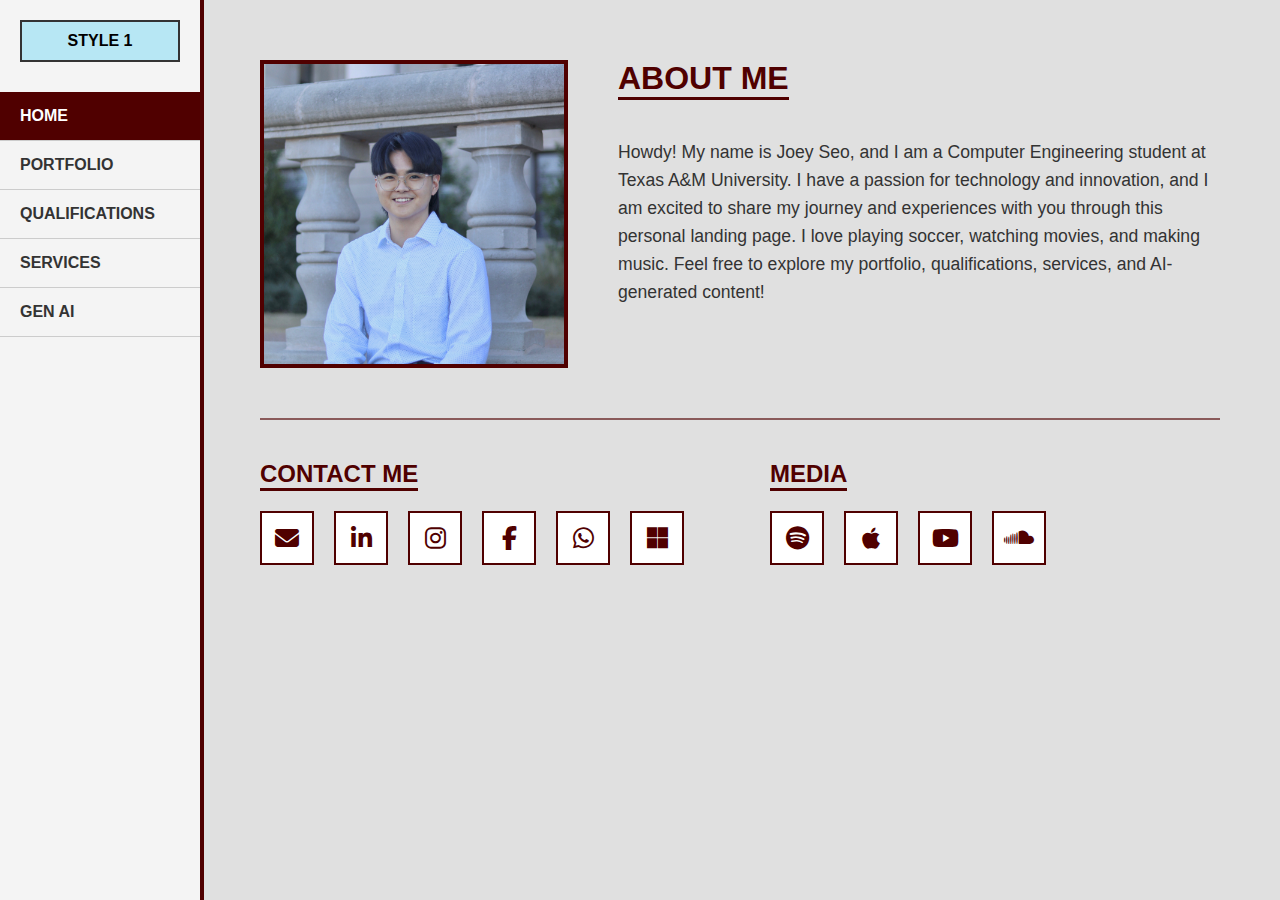
<file: index2.html>
<!DOCTYPE html>
<html lang="en">
<head>
    <meta charset="UTF-8">
    <meta name="viewport" content="width=device-width, initial-scale=1.0">
    <title>Home - Style 2</title>
    <link rel="stylesheet" href="style2.css">
    <link rel="stylesheet" href="https://cdnjs.cloudflare.com/ajax/libs/font-awesome/6.4.0/css/all.min.css">
</head>
<body>

    <nav class="sidebar">
        <a href="index.html" class="style-switch-btn">STYLE 1</a>
        
        <div class="nav-links">
            <a href="index2.html" class="active">HOME</a>
            <a href="portfolio2.html">PORTFOLIO</a>
            <a href="qualifications2.html">QUALIFICATIONS</a>
            <a href="services2.html">SERVICES</a>
            <a href="genai.html">GEN AI</a>
        </div>
    </nav>

    <main class="content-area">
        
        <section class="about-section">
            <div class="profile-image-container">
                <img src="professional pic.JPEG" 
                     alt="Profile Picture" 
                     class="profile-photo">
            </div>
            
            <div class="about-text">
                <h1 class="section-title">ABOUT ME</h1>
                <p>Howdy! My name is Joey Seo, and I am a Computer Engineering student at 
                    Texas A&M University. I have a passion for technology and innovation, and 
                    I am excited to share my journey and experiences with you through this 
                    personal landing page. I love playing soccer, watching movies, 
                    and making music. Feel free to explore my portfolio, 
                    qualifications, services, and AI-generated content!
                </p>
            </div>
        </section>

        <hr class="maroon-divider">

       <section class="contact-media-section">
    
    <div class="info-column">
        <h2 class="section-title">CONTACT ME</h2>
        <div class="icon-row">
            <a href="mailto:jseo1322@tamu.edu" class="icon-box" title="Email">
                <i class="fas fa-envelope"></i>
            </a>
            <a href="https://www.linkedin.com/in/jinwon-seo-610160383/" target="_blank" class="icon-box" title="LinkedIn">
                <i class="fab fa-linkedin-in"></i>
            </a>
            <a href="https://www.instagram.com/jseo1322/" target="_blank" class="icon-box" title="Instagram">
                <i class="fab fa-instagram"></i>
            </a>
            <a href="https://www.facebook.com/jinwon.seo.315" target="_blank" class="icon-box" title="Facebook">
                <i class="fab fa-facebook-f"></i>
            </a>
            <a href="https://web.whatsapp.com/" target="_blank" class="icon-box" title="WhatsApp">
                <i class="fab fa-whatsapp"></i>
            </a>
            <a href="https://m365.cloud.microsoft/search/overview?auth=2&client-request-id=648a5162-b0b7-
            4cc3-848b-a74c6f1ee057&form=delve&origin=ProfileAboutMe&origindomain=microsoft365&pp=c7d4d04e-
            ee3c-468f-9868-2b1edb6f45c4%4068f381e3-46da-47b9-ba57-6f322b8f0da1%7Cjseo1322%40tamu.edu&redir
            ectOrgId=68f381e3-46da-47b9-ba57-6f322b8f0da1&redirectUserId=c7d4d04e-ee3c-468f-9868-2b1edb6f45
            c4&spocorrelationid=00000000-0000-0000-0000-000000000000&v=profile" target="_blank" class="icon-box" title="Microsoft 365">
                <i class="fab fa-microsoft"></i>
            </a>
        </div>
    </div>

    <div class="info-column">
        <h2 class="section-title">MEDIA</h2>
        <div class="icon-row">
            <a href="https://open.spotify.com/artist/your-id" target="_blank" class="icon-box" title="Spotify">
                <i class="fab fa-spotify"></i>
            </a>
            <a href="https://music.apple.com/artist/your-id" target="_blank" class="icon-box" title="Apple Music">
                <i class="fab fa-apple"></i>
            </a>
            <a href="https://music.youtube.com/channel/your-id" target="_blank" class="icon-box" title="YouTube Music">
                <i class="fab fa-youtube"></i>
            </a>
            <a href="https://soundcloud.com/user-82384299" target="_blank" class="icon-box" title="SoundCloud">
                <i class="fab fa-soundcloud"></i>
            </a>
        </div>
    </div>

</section>

    </main>

</body>
</html>
</file>
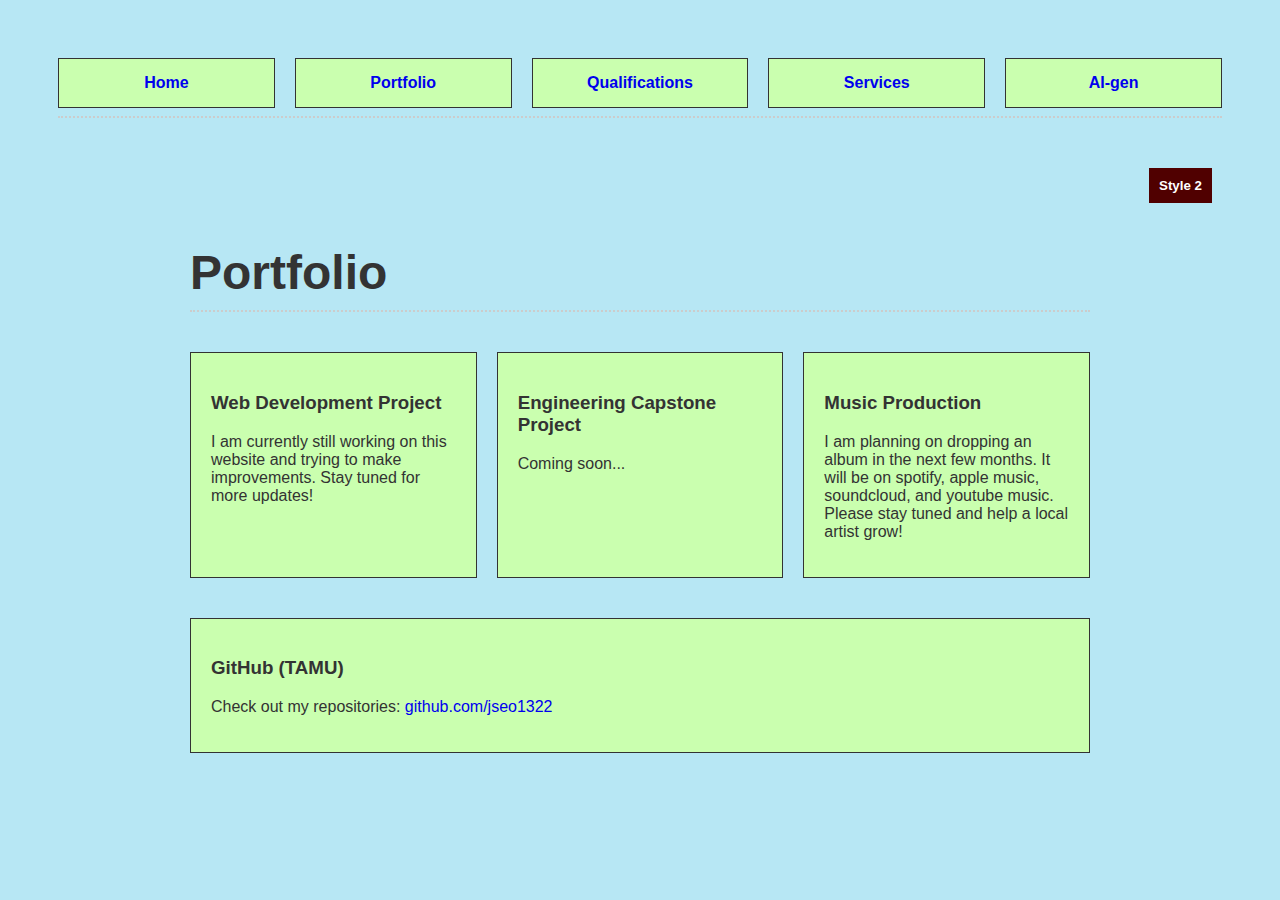
<file: portfolio.html>
<!DOCTYPE html>
<html lang="en">

<nav class="main-nav">
    <a href="index.html" class="nav-item">Home</a>
    <a href="portfolio.html" class="nav-item">Portfolio</a>
    <a href="qualifications.html" class="nav-item">Qualifications</a>
    <a href="services.html" class="nav-item">Services</a>
    <a href="genai.html" class="nav-item">AI-gen</a>
</nav>

<hr class="dotted-line">

<div style="padding: 10px; text-align: right;">
    <button onclick="window.location.href='index2.html'" style="padding: 10px; cursor: pointer; background: #500000; color: white; border: none; font-weight: bold;">
        Style 2
    </button>
</div>

<head>
    <meta charset="UTF-8">
    <meta name="viewport" content="width=device-width, initial-scale=1.0">
    <title>Portfolio - Joey Seo</title>
    <link rel="stylesheet" href="style.css">
    <link rel="stylesheet" href="https://cdnjs.cloudflare.com/ajax/libs/font-awesome/6.0.0/css/all.min.css">
</head>
<body>

    <main class="container">
        <header>
            <h1>Portfolio</h1>
            <hr class="dotted-line">
        </header>

        <div class="portfolio-grid">
            <div class="portfolio-item">
                <h3>Web Development Project</h3>
                <p>I am currently still working on this website
                    and trying to make improvements. Stay tuned
                    for more updates!
                </p>
            </div>
            <div class="portfolio-item">
                <h3>Engineering Capstone Project</h3>
                <p>Coming soon...</p>
            </div>
            <div class="portfolio-item">
                <h3>Music Production</h3>
                <p>I am planning on dropping an album in the next few months.
                    It will be on spotify, apple music, soundcloud, and youtube music.
                    Please stay tuned and help a local artist grow!
                </p>
            </div>
        </div>

        <div class="portfolio-item">
            <h3>GitHub (TAMU)</h3>
            <p>Check out my repositories: <a href="https://github.com/jseo1322?tab=repositories" target="_blank">github.com/jseo1322</a></p>
        </div>
    </main>

</body>
</html>
</file>
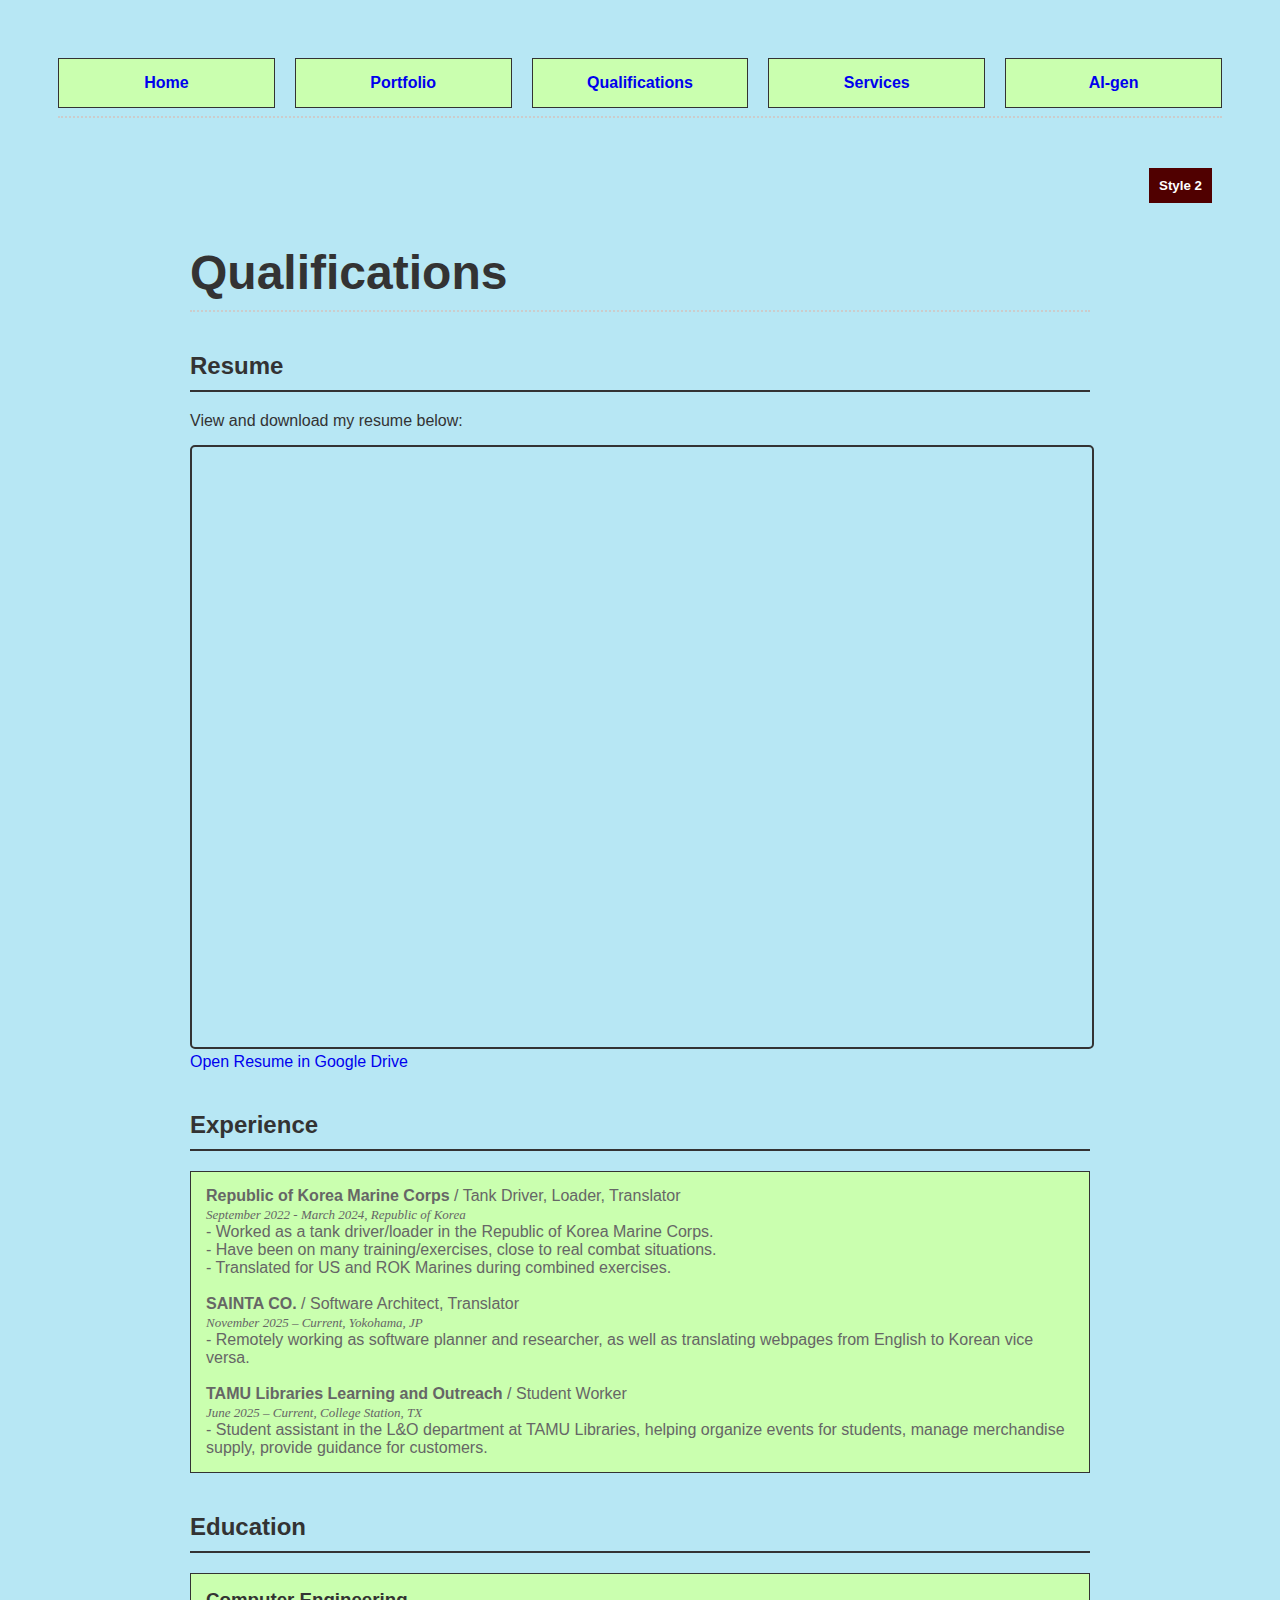
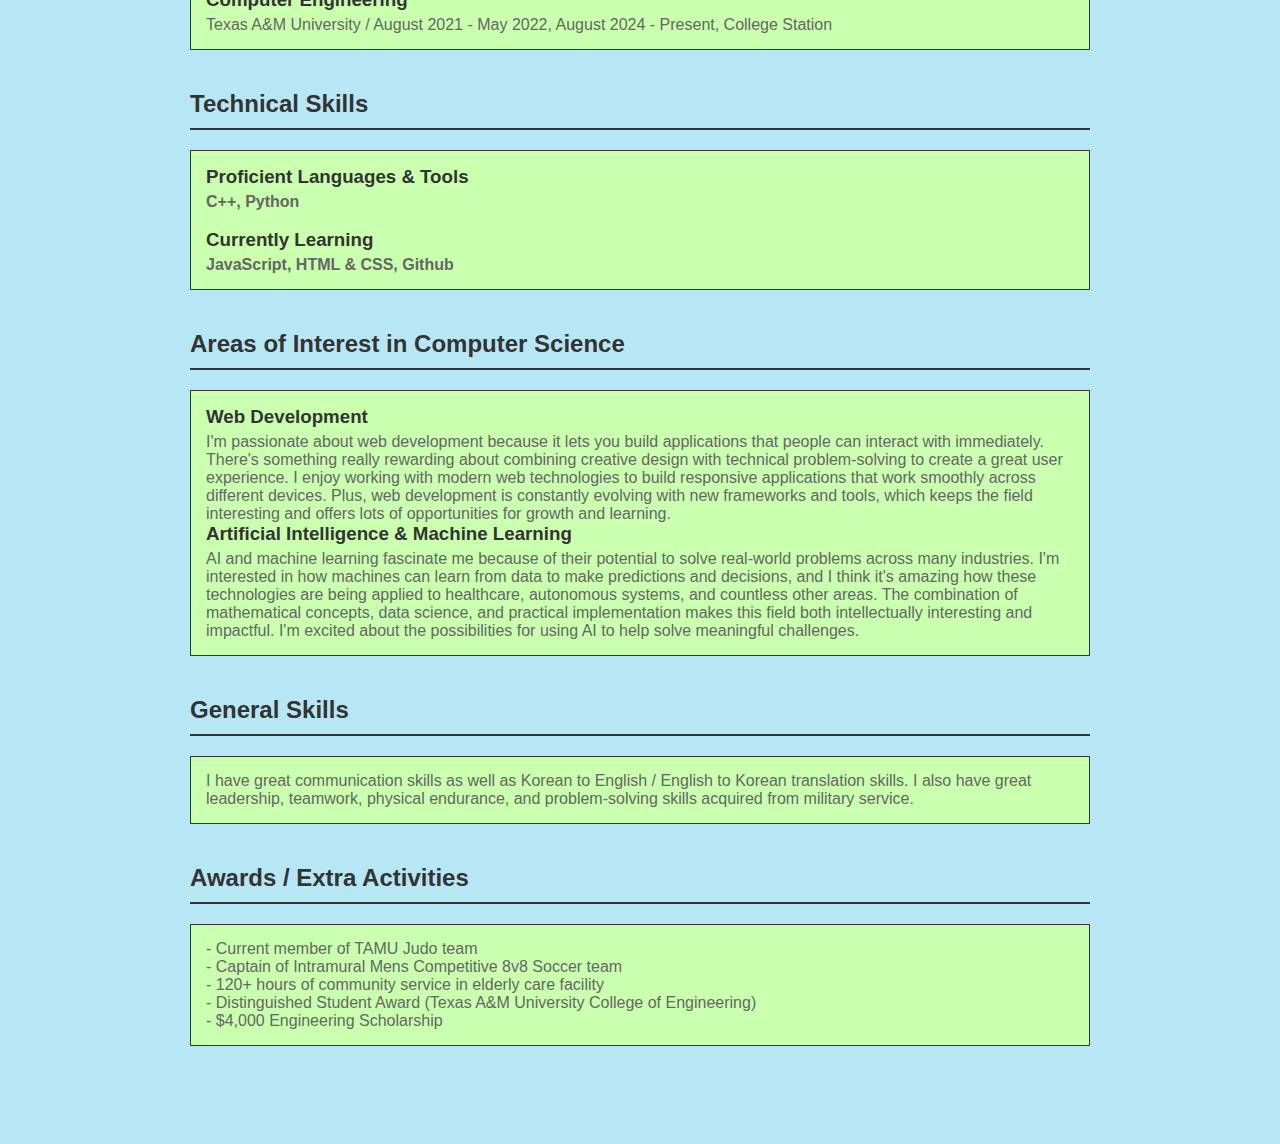
<file: qualifications.html>
<!DOCTYPE html>
<html lang="en">

<nav class="main-nav">
    <a href="index.html" class="nav-item">Home</a>
    <a href="portfolio.html" class="nav-item">Portfolio</a>
    <a href="qualifications.html" class="nav-item">Qualifications</a>
    <a href="services.html" class="nav-item">Services</a>
    <a href="genai.html" class="nav-item">AI-gen</a>
</nav>

<hr class="dotted-line">

<div style="padding: 10px; text-align: right;">
    <button onclick="window.location.href='index2.html'" style="padding: 10px; cursor: pointer; background: #500000; color: white; border: none; font-weight: bold;">
        Style 2
    </button>
</div>

<head>
    <meta charset="UTF-8">
    <meta name="viewport" content="width=device-width, initial-scale=1.0">
    <title>Qualifications - Joey Seo</title>
    <link rel="stylesheet" href="style.css">
    <link rel="stylesheet" href="https://cdnjs.cloudflare.com/ajax/libs/font-awesome/6.0.0/css/all.min.css">
</head>
<body>

    <main class="container">
        <header>
            <h1>Qualifications</h1>
            <hr class="dotted-line">
        </header>

        <div class="qualifications-section">
            <h2>Resume</h2>
            <p style="margin-bottom: 15px;">View and download my resume below:</p>
            <iframe src="https://drive.google.com/file/d/1jR6voiVn7A3-BoP-n8YIMUUralIYp0Qc/preview" width="100%" height="600px" style="border: 2px solid #333; border-radius: 5px;"></iframe>
            <a href="https://drive.google.com/file/d/1jR6voiVn7A3-BoP-n8YIMUUralIYp0Qc/view?usp=sharing" class="resume-btn" target="_blank">Open Resume in Google Drive</a>
        </div>

        <div class="qualifications-section">
            <h2>Experience</h2>
            <div class="qual-item">
                <p><b>Republic of Korea Marine Corps</b> / Tank Driver, Loader, Translator<br>
                    <span class="date">September 2022 - March 2024, Republic of Korea</span><br>
                    - Worked as a tank driver/loader in the Republic of Korea Marine Corps.<br>
                    - Have been on many training/exercises, close to real combat situations.<br>
                    - Translated for US and ROK Marines during combined exercises.<br><br>
                    <b>SAINTA CO.</b> / Software Architect, Translator<br>
                    <span class="date">November 2025 – Current, Yokohama, JP</span><br>
                    - Remotely working as software planner and researcher, 
                      as well as translating webpages from English to Korean vice versa.<br><br>
                    <b>TAMU Libraries Learning and Outreach</b> / Student Worker<br>
                    <span class="date">June 2025 – Current, College Station, TX</span><br>
                    - Student assistant in the L&O department at TAMU Libraries, helping 
                      organize events for students, manage merchandise supply, provide guidance for customers.       
                </p>
            </div>
        </div>

        <div class="qualifications-section">
            <h2>Education</h2>
            <div class="qual-item">
                <h3>Computer Engineering</h3>
                <p>Texas A&M University / August 2021 - May 2022,  
                    August 2024 - Present, College Station
                </p>
            </div>
        </div>

        <div class="qualifications-section">
            <h2>Technical Skills</h2>
            <div class="qual-item">
                <h3>Proficient Languages & Tools</h3>
                <p>
                    <b>C++, Python</b>
                    <br><br>          
                </p>
                
                <h3>Currently Learning</h3>
                <p>
                    <b>JavaScript, HTML & CSS, Github</b>
                </p>
            </div>
        </div>

        <div class="qualifications-section">
            <h2>Areas of Interest in Computer Science</h2>
            <div class="qual-item">
                <h3>Web Development</h3>
                <p>
                    I'm passionate about web development because it lets you build applications that people can interact with immediately. There's something really rewarding about combining 
                    creative design with technical problem-solving to create a great user experience. I enjoy working with modern web technologies to build responsive applications 
                    that work smoothly across different devices. Plus, web development is constantly evolving with new frameworks and tools, which keeps the field interesting and 
                    offers lots of opportunities for growth and learning.
                </p>
                
                <h3>Artificial Intelligence & Machine Learning</h3>
                <p>
                    AI and machine learning fascinate me because of their potential to solve real-world problems across many industries. I'm interested in how machines can learn 
                    from data to make predictions and decisions, and I think it's amazing how these technologies are being applied to healthcare, autonomous systems, and countless other areas. 
                    The combination of mathematical concepts, data science, and practical implementation makes this field both intellectually interesting and impactful. 
                    I'm excited about the possibilities for using AI to help solve meaningful challenges.
                </p>
            </div>
        </div>

        <div class="qualifications-section">
            <h2>General Skills</h2>
            <div class="qual-item">
                <p>I have great communication skills as well as Korean to 
                    English / English to Korean translation skills. I also 
                    have great leadership, teamwork, physical endurance, and 
                    problem-solving skills acquired from military service.
                </p>
            </div>
        </div>

        <div class="qualifications-section">
            <h2>Awards / Extra Activities</h2>
            <div class="qual-item">
                <p> 
                - Current member of TAMU Judo team<br>
                - Captain of Intramural Mens Competitive 8v8 Soccer team<br>
                - 120+ hours of community service in elderly care facility<br>
                - Distinguished Student Award (Texas A&M University College of Engineering)<br>
                - $4,000 Engineering Scholarship
                </p>
            </div>
        </div>
    </main>

</body>
</html>
</file>
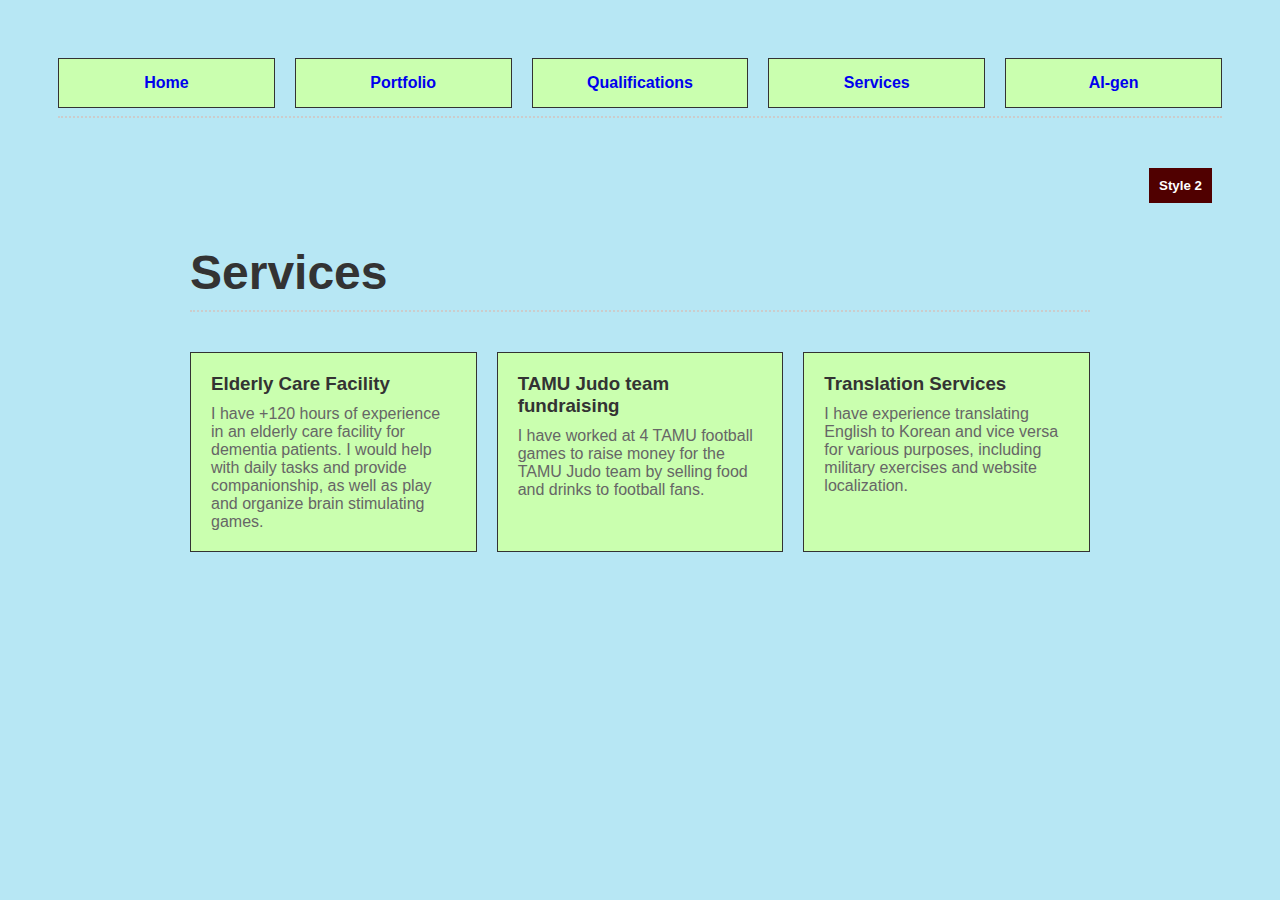
<file: services.html>
<!DOCTYPE html>
<html lang="en">

<nav class="main-nav">
    <a href="index.html" class="nav-item">Home</a>
    <a href="portfolio.html" class="nav-item">Portfolio</a>
    <a href="qualifications.html" class="nav-item">Qualifications</a>
    <a href="services.html" class="nav-item">Services</a>
    <a href="genai.html" class="nav-item">AI-gen</a>
</nav>

<hr class="dotted-line">

<div style="padding: 10px; text-align: right;">
    <button onclick="window.location.href='services2.html'" style="padding: 10px; cursor: pointer; background: #500000; color: white; border: none; font-weight: bold;">
        Style 2
    </button>
</div>

<head>
    <meta charset="UTF-8">
    <meta name="viewport" content="width=device-width, initial-scale=1.0">
    <title>Services - Joey Seo</title>
    <link rel="stylesheet" href="style.css">
    <link rel="stylesheet" href="https://cdnjs.cloudflare.com/ajax/libs/font-awesome/6.0.0/css/all.min.css">
</head>
<body>

    <main class="container">
        <header>
            <h1>Services</h1>
            <hr class="dotted-line">
        </header>

        <div class="services-grid">
            <div class="service-item">
                <h3>Elderly Care Facility</h3>
                <p>I have +120 hours of experience in an elderly care facility
                    for dementia patients. I would help with daily tasks and 
                    provide companionship, as well as play and organize brain stimulating 
                    games.
                </p>
            </div>
            <div class="service-item">
                <h3>TAMU Judo team fundraising</h3>
                <p>I have worked at 4 TAMU football games to raise money
                    for the TAMU Judo team by selling food and drinks to 
                    football fans. 
                </p>
            </div>
            <div class="service-item">
                <h3>Translation Services</h3>
                <p>I have experience translating English to Korean and vice versa
                    for various purposes, including military exercises and 
                    website localization.
                </p>
            </div>
        </div>
    </main>

</body>
</html>
</file>
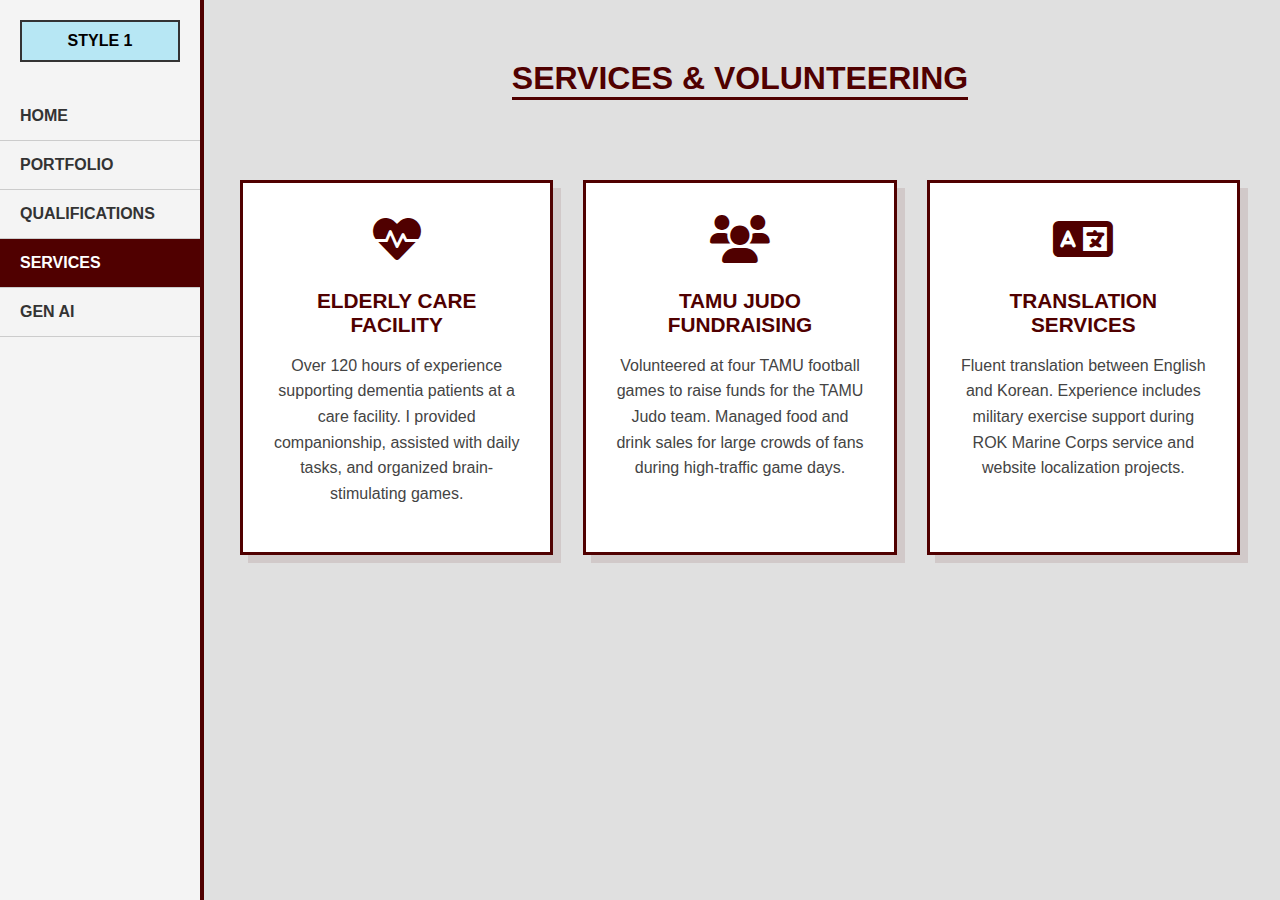
<file: services2.html>
<!DOCTYPE html>
<html lang="en">
<head>
    <meta charset="UTF-8">
    <meta name="viewport" content="width=device-width, initial-scale=1.0">
    <title>Services - Style 2</title>
    <link rel="stylesheet" href="style2.css">
    <link rel="stylesheet" href="https://cdnjs.cloudflare.com/ajax/libs/font-awesome/6.0.0/css/all.min.css">
</head>
<body class="style2-body">

    <nav class="sidebar">
        <a href="services.html" class="style-switch-btn">STYLE 1</a>
        <div class="nav-links">
            <a href="index2.html">HOME</a>
            <a href="portfolio2.html">PORTFOLIO</a>
            <a href="qualifications2.html">QUALIFICATIONS</a>
            <a href="services2.html" class="active">SERVICES</a>
            <a href="genai.html">GEN AI</a>
        </div>
    </nav>

    <div class="main-content">
        <div class="services-hero">
            <h1 class="section-title">SERVICES & VOLUNTEERING</h1>
        </div>

        <div class="services-container">
            <div class="service-box">
                <div class="service-icon"><i class="fas fa-heartbeat"></i></div>
                <h3>Elderly Care Facility</h3>
                <p>Over 120 hours of experience supporting dementia patients at a care facility. I provided companionship, assisted with daily tasks, and organized brain-stimulating games.</p>
            </div>

            <div class="service-box">
                <div class="service-icon"><i class="fas fa-users"></i></div>
                <h3>TAMU Judo Fundraising</h3>
                <p>Volunteered at four TAMU football games to raise funds for the TAMU Judo team. Managed food and drink sales for large crowds of fans during high-traffic game days.</p>
            </div>

            <div class="service-box">
                <div class="service-icon"><i class="fas fa-language"></i></div>
                <h3>Translation Services</h3>
                <p>Fluent translation between English and Korean. Experience includes military exercise support during ROK Marine Corps service and website localization projects.</p>
            </div>
        </div>
    </div>

</body>
</html>
</file>
<file: style2.css>
/* general */
body {
    font-family: Arial, sans-serif;
    background-color: #e0e0e0; 
    margin: 0;
    display: flex;
    color: #333;
}

.sidebar {
    position: fixed;
    left: 0;
    top: 0;
    width: 200px;
    height: 100vh;
    background-color: #f4f4f4;
    border-right: 4px solid #500000;
    display: flex;
    flex-direction: column;
    padding-top: 20px;
    z-index: 1000; 
}

/* style switch */
.style-switch-btn {
    background-color: #b7e7f4; 
    color: black;
    text-decoration: none;
    padding: 10px 20px;
    text-align: center;
    font-weight: bold;
    border: 2px solid #333;
    margin: 0 20px 30px 20px; 
    display: block;
}

/* navigation */
.nav-links {
    display: flex;
    flex-direction: column;
}

.nav-links a {
    text-decoration: none;
    color: #333;
    padding: 15px 20px;
    font-weight: bold;
    text-transform: uppercase;
    border-bottom: 1px solid #ccc;
    transition: all 0.3s ease;
}

.nav-links a:hover, .nav-links a.active {
    background-color: #500000; 
    color: white;
}

.content-area {
    margin-left: 200px; 
    padding: 60px;
    width: calc(100% - 200px); 
}

.section-title {
    color: #500000;
    border-bottom: 3px solid #500000;
    display: inline-block;
    margin-top: 0;
    margin-bottom: 20px;
    text-transform: uppercase;
}

/* about */
.about-section {
    display: flex;
    gap: 50px; 
    align-items: flex-start;
    margin-bottom: 50px;
}

/* photo frame */
.profile-image-container {
    flex: 0 0 300px;
    height: 300px;  
    border: 4px solid #500000; 
    overflow: hidden; 
    background-color: #ccc; 
}

/* image */
.profile-photo {
    width: 100%;
    height: 100%;
    object-fit: cover; 
}

.about-text p {
    font-size: 1.1rem;
    line-height: 1.6;
}

/* divider */
.maroon-divider {
    border: none;
    border-top: 2px solid #500000;
    margin: 40px 0;
    opacity: 0.6;
}

/* contact and media */
.contact-media-section {
    display: flex;
    gap: 60px; 
}

.info-column {
    flex: 1; 
}

/* icons */
.icon-row {
    display: flex;
    gap: 20px;
}

.icon-box {
    width: 50px;
    height: 50px;
    border: 2px solid #500000;
    background-color: #fff;
    display: flex;
    align-items: center;
    justify-content: center;
    text-decoration: none;
    color: #500000;
    font-size: 1.5rem;
    transition: all 0.3s ease;
}

.icon-box:hover {
    background-color: #500000;
    color: white;
}

/* portfolio */
.portfolio-container {
    display: grid;
    grid-template-columns: 1fr 1fr;
    gap: 60px;
    align-items: start;
    margin-top: 40px;
}

.project-card {
    display: flex;
    flex-direction: column;
    background: #fff;
    border: 3px solid #500000; 
    padding: 15px;
    transition: transform 0.3s ease;
}

.project-card:hover {
    transform: translateY(-5px);
    box-shadow: 8px 8px 0px rgba(80, 0, 0, 0.1);
}

.project-card:nth-child(even) {
    margin-top: 80px;
}

.project-image-wrapper {
    width: 100%;
    height: 250px;
    overflow: hidden;
    border-bottom: 2px solid #500000;
    margin-bottom: 15px;
    background-color: #ccc;
}

.portfolio-img {
    width: 100%;
    height: 100%;
    object-fit: cover;
}

.project-details h3 {
    color: #500000;
    margin: 10px 0;
    font-size: 1.2rem;
    text-transform: uppercase;
}

.project-details p {
    font-size: 0.95rem;
    line-height: 1.5;
    color: #555;
}

/* qualifications */
.style2-body {
    margin: 0;
    padding: 0;
    display: flex;
    overflow-y: auto; 
    background-color: #e0e0e0;
    height: auto;
}

.content-wrapper {
    margin-left: 200px;
    width: calc(100% - 200px);
    display: flex;
    flex-direction: column;
}

.qual-main-container {
    position: relative;
    margin-left: 200px;
    width: calc(80% - 200px);
    min-height: 100vh; 
    display: flex;
    flex-direction: column;
    justify-content: flex-start; 
    align-items: center;
    padding: 50px 0; 
}

.resume-section {
    margin-left: 200px; 
    width: calc(80% - 200px);
    padding: 30px;
    box-sizing: border-box; 
    display: flex;
    flex-direction: column;
    align-items: center;
}

.resume-window {
    width: 100%;
    max-width: 800px; 
    height: 1000px; 
    border: 4px solid #500000;
}

.center-line {
    position: absolute;
    left: 50%;
    top: 5vh;
    bottom: 5vh;
    width: 6px;
    background-color: #500000;
    transform: translateX(-50%);
    z-index: 1;
}

.qual-row {
    display: flex;
    align-items: center;
    width: 100%;
    z-index: 2;
}

.row-right {
    justify-content: flex-start;
    padding-left: 35%; 
}

.row-left {
    justify-content: flex-end;
    padding-right: 35%;
}

.branch-arm {
    width: 50px; 
    height: 6px;
    background-color: #500000;
    flex-shrink: 0;
}

.qual-photo-frame {
    width: 250px;
    height: 200px;
    border: 3px solid #500000;
    background-color: #fff;
    flex-shrink: 0;
    overflow: hidden;
    z-index: 3;
}

.qual-photo-frame img {
    width: 100%;
    height: 100%;
    object-fit: cover;
}

.qual-card {
    background: white;
    border: 3px solid #500000;
    padding: 15px 25px;
    min-width: 250px;
    box-shadow: 6px 6px 0px rgba(0,0,0,0.1);
    text-align: center;
}

.qual-card h2 {
    color: #500000;
    margin: 0 0 5px 0;
    font-size: 1.1rem;
    letter-spacing: 1px;
}

/* hover effects */
.qual-photo-frame {
    transition: border-color 0.3s ease, box-shadow 0.3s ease;
    cursor: pointer;
}

.qual-photo-frame img {
    transition: transform 0.4s ease; 
}

/* zoom on hover */
.qual-row:hover .qual-photo-frame img {
    transform: scale(1.15); 
}

/* glow on hover */
.qual-row:hover .qual-photo-frame {
    border-color: #7a0000; 
    box-shadow: 0 0 15px rgba(80, 0, 0, 0.3);
}

.qual-card {
    transition: transform 0.3s ease, box-shadow 0.3s ease;
}

.qual-row:hover .qual-card {
    transform: translateY(-5px);
    box-shadow: 10px 10px 0px rgba(80, 0, 0, 0.15);
}

/* download resume button */
.download-container {
    margin-bottom: 20px;
}

.download-btn {
    display: inline-block;
    padding: 10px 25px;
    background-color: #500000;
    color: white;
    text-decoration: none;
    font-weight: bold;
    border: 2px solid #333;
    transition: all 0.3s ease;
    box-shadow: 4px 4px 0px rgba(0,0,0,0.1);
}

.download-btn:hover {
    background-color: #7a0000;
    transform: translateY(-2px);
    box-shadow: 6px 6px 0px rgba(0,0,0,0.15);
}

/* services */
.services-hero {
    padding: 60px 60px 20px 60px;
    text-align: center;
}

.style2-body {
    display: flex;
    margin: 0;
    padding: 0;
    background-color: #e0e0e0;
    min-height: 100vh;
}

.main-content {
    flex: 1; 
    margin-left: 200px;
    display: flex;
    flex-direction: column;
    min-width: 0; 
    box-sizing: border-box;
}

.services-container {
    display: grid;
    grid-template-columns: repeat(auto-fit, minmax(300px, 1fr));
    gap: 30px;
    padding: 40px;
    box-sizing: border-box;
    width: 100%;
}

.service-box {
    background: white;
    border: 3px solid #500000;
    padding: 30px;
    text-align: center;
    transition: all 0.3s ease;
    box-shadow: 8px 8px 0px rgba(80, 0, 0, 0.1);
}

.service-box:hover {
    transform: translateY(-10px);
    box-shadow: 12px 12px 0px rgba(80, 0, 0, 0.2);
}

.service-icon {
    font-size: 3rem;
    color: #500000;
    margin-bottom: 20px;
}

.service-box h3 {
    text-transform: uppercase;
    color: #500000;
    margin-bottom: 15px;
    font-size: 1.3rem;
}

.service-box p {
    line-height: 1.6;
    color: #444;
    font-size: 1rem;
}
</file>
<file: style.css>
/* general */
body {
    font-family: Arial, sans-serif;
    background-color: #b7e7f4;
    padding: 50px;
    color: #333;
}

.container {
    max-width: 900px;
    margin: 0 auto;
}

h1 {
    font-size: 3rem;
    margin-bottom: 10px;
}

.intro-section p {
    font-size: 18px;
    font-family: Georgia, serif;
    line-height: 1.6;
}

.dotted-line {
    border: none;
    border-top: 2px dotted #ccc;
    margin-bottom: 40px;
}

.content-wrapper {
    display: flex;
    gap: 40px;
}

a {
    text-decoration: none;
}

.btn {
    display: block;
    padding: 10px;
    border: 1px solid #333;
    text-decoration: none;
    color: black;
    text-align: center;
    background: rgb(255, 255, 255);
}

.social-icons i {
    font-size: 24px;  
    color: #0077b5;  
    transition: 0.3s; 
}

.social-icons i:hover {
    color: #333;   
    transform: scale(1.1); 
}

.icon-box {
    width: 40px;     
    height: 40px;   
    vertical-align: middle; 
    border: none;    
    outline: none;
    object-fit: contain; 
}

/* main grid styling */

.main-nav {
    display: flex;
    gap: 20px;
    align-items: flex-end; 
    flex-grow: 1;
}

.nav-item {
    flex: 1;
    padding: 15px;
    border: 1px solid #333;
    text-align: center;
    background: rgb(202, 255, 175);
    font-weight: bold;
}

.intro-section {
    display: flex;
    align-items: center;
    gap: 20px;
    margin-bottom: 40px;
}

.profile-image {
    width: 300px;
    height: 300px;
    border-radius: 0;
    object-fit: cover;
}

/* portfolio section */

.portfolio-grid {
    display: grid;
    grid-template-columns: repeat(auto-fit, minmax(250px, 1fr));
    gap: 20px;
    margin-bottom: 40px;
}

.portfolio-item {
    padding: 20px;
    border: 1px solid #333;
    background: rgb(202, 255, 175);
}

.back-btn {
    display: inline-block;
    padding: 10px 20px;
    border: 1px solid #333;
    background: white;
    text-decoration: none;
    color: black;
}

/* qualifications section */

.qualifications-section {
    margin-bottom: 40px;
}

.qualifications-section h2 {
    font-size: 1.5rem;
    margin-bottom: 20px;
    border-bottom: 2px solid #333;
    padding-bottom: 10px;
}

.qual-item {
    padding: 15px;
    border: 1px solid #333;
    background: rgb(202, 255, 175);
    margin-bottom: 15px;
}

.qual-item h3 {
    margin-top: 0;
    margin-bottom: 5px;
}

.qual-item p {
    margin: 0;
    color: #666;
}


.date {
    font-size: 13px;
    font-family: Georgia, serif;
    color: #666;
    font-style: italic;
}

/* services section */

.services-grid {
    display: grid;
    grid-template-columns: repeat(auto-fit, minmax(250px, 1fr));
    gap: 20px;
    margin-bottom: 40px;
}

.service-item {
    padding: 20px;
    border: 1px solid #333;
    background: rgb(202, 255, 175);
}

.service-item h3 {
    margin-top: 0;
    margin-bottom: 10px;
}

.service-item p {
    margin: 0;
    color: #666;
}

/* music section */

.music-description {
    font-size: 16px;
    line-height: 1.6;
    margin-bottom: 40px;
    text-align: center;
}

.music-links {
    display: flex;
    gap: 15px;
    justify-content: center;
    margin-bottom: 40px;
    flex-wrap: wrap;
}

.music-btn {
    display: inline-flex;
    align-items: center;
    gap: 8px;
    padding: 12px 20px;
    border: 1px solid #333;
    background: white;
    text-decoration: none;
    color: black;
    transition: 0.3s;
}

.music-btn:hover {
    background: rgb(202, 255, 175);
}

.music-btn i {
    font-size: 18px;
}

.music-intro {
    display: flex;
    align-items: center;
    gap: 30px;
    margin-bottom: 40px;
}

.music-photo {
    width: 200px;
    height: 200px;
    border-radius: 0;
    object-fit: cover;
}

.music-description {
    font-size: 16px;
    line-height: 1.6;
}

.ai-nav-container {
    display: flex;
    justify-content: center;
    gap: 15px; 
    margin-bottom: 40px;
    flex-wrap: wrap;
}

.ai-nav-item {
    background: #e94560; 
    color: white;
    padding: 12px 30px; 
    text-decoration: none;
    border-radius: 5px; 
    font-weight: bold;
    display: inline-block;
    transition: 0.3s;
    border: none; 
    box-shadow: 0 4px 10px rgba(0, 0, 0, 0.3);
    text-align: center;
}

.ai-nav-item:hover {
    background: #ff6b7a;
    color: white;
    transform: translateY(-2px); 
}

.ai-nav-item.active {
    background: #0f3460; 
    border: 1px solid #e94560;
}
</file>
